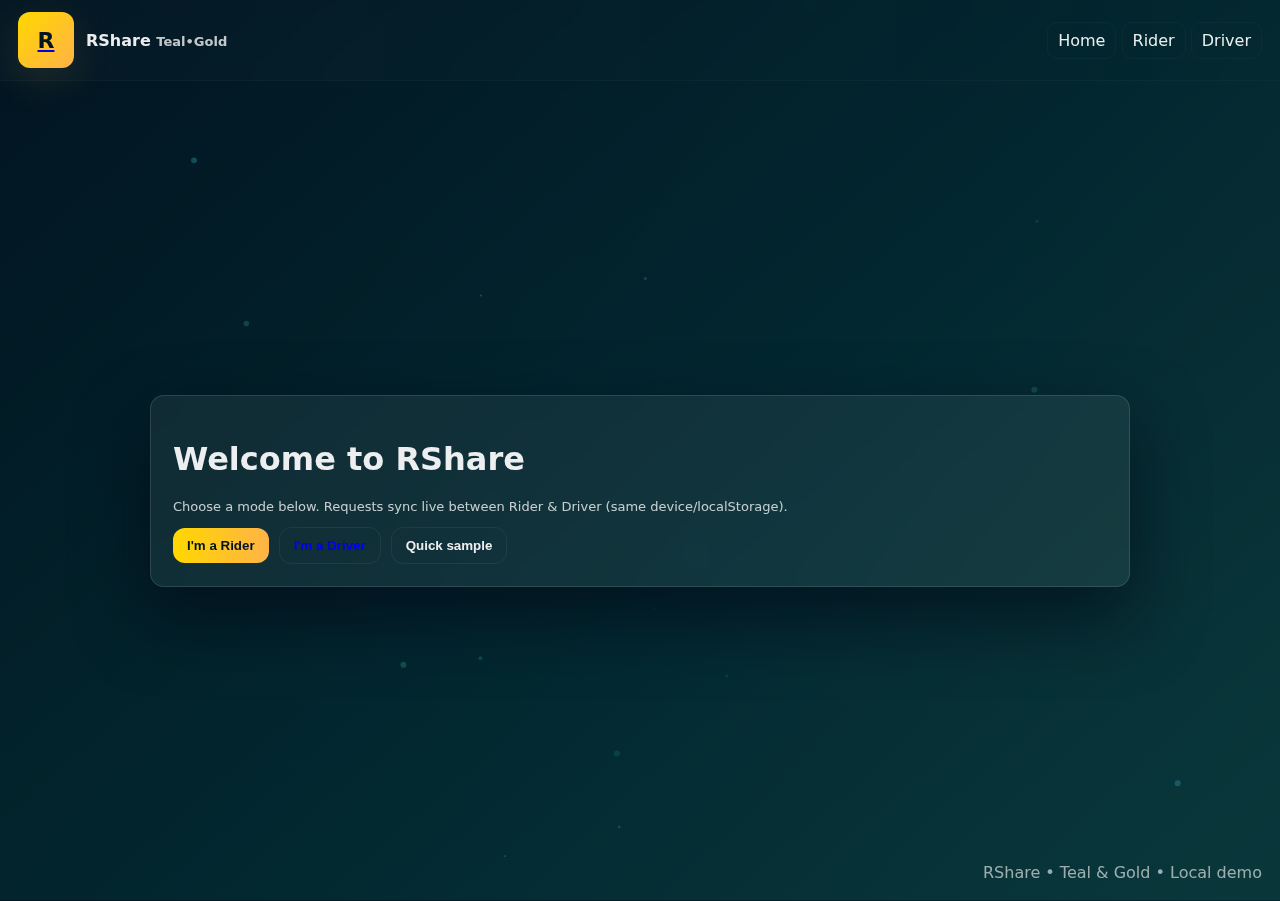
<file: index.html>
<!doctype html>
<html lang="en">
<head>
<meta charset="utf-8" />
<meta name="viewport" content="width=device-width,initial-scale=1" />
<title>RShare — Home</title>
<link rel="stylesheet" href="style.css">
</head>
<body>
<canvas id="bgCanvas"></canvas>
<header class="topbar">
<div class="brand">
<a class="logo-link" href="index.html"><div class="logoMark">R</div></a>
<div class="brandText">RShare <small class="muted">Teal•Gold</small></div>
</div>
<nav class="nav">
<a href="index.html" class="nav-link">Home</a>
<a href="rider.html" class="nav-link">Rider</a>
<a href="driver.html" class="nav-link">Driver</a>
</nav>
</header>
<main class="center">
<div class="card">
<h1>Welcome to <span class="accent">RShare</span></h1>
<p class="muted">Choose a mode below. Requests sync live between Rider & Driver (same device/localStorage).</p>
<div class="actions-row">
<a href="rider.html"><button class="btn primary">I'm a Rider</button></a>
<a href="driver.html"><button class="btn ghost">I'm a Driver</button></a>
<button class="btn ghost" onclick="quickSample()">Quick sample</button>
</div>
</div>
</main>
<footer class="footer">RShare • Teal & Gold • Local demo</footer>
<script src="app.js"></script>
</body>
</html>
</file>
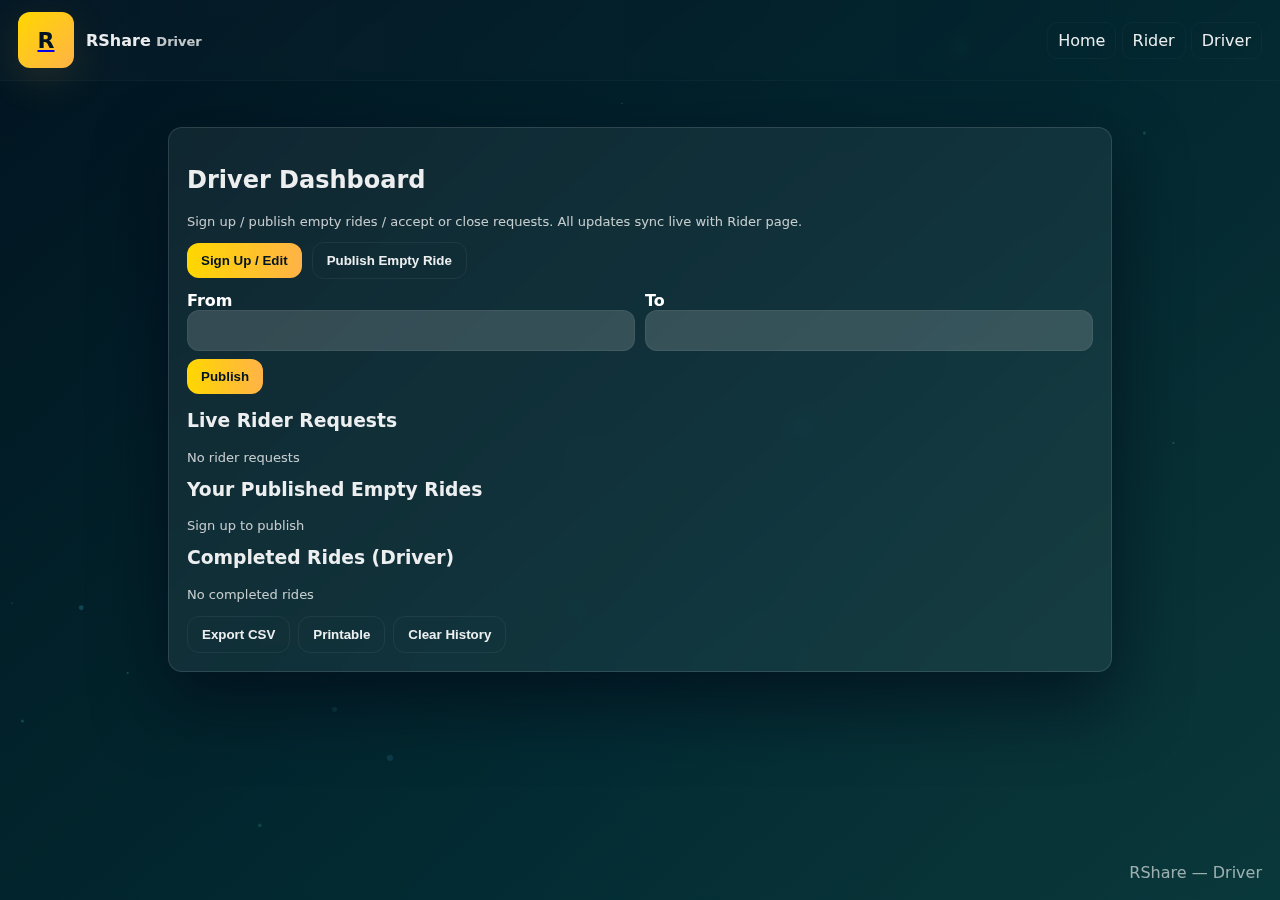
<file: driver.html>
<!doctype html>
<html lang="en">
<head>
<meta charset="utf-8" />
<meta name="viewport" content="width=device-width,initial-scale=1" />
<title>RShare — Driver</title>
<link rel="stylesheet" href="style.css">
</head>
<body>
<canvas id="bgCanvas"></canvas>
<header class="topbar">
<div class="brand">
<a class="logo-link" href="index.html"><div class="logoMark">R</div></a>
<div class="brandText">RShare <small class="muted">Driver</small></div>
</div>
<nav class="nav">
<a href="index.html" class="nav-link">Home</a>
<a href="rider.html" class="nav-link">Rider</a>
<a href="driver.html" class="nav-link">Driver</a>
</nav>
</header>
<main class="page fade">
<div class="card form-card">
<h2>Driver Dashboard</h2>
<p class="muted">Sign up / publish empty rides / accept or close requests. All updates sync live with Rider page.</p>
<div class="actions-row">
<button id="signupBtn" class="btn primary">Sign Up / Edit</button>
<button id="logoutBtn" class="btn ghost" style="display:none">Logout</button>
<button id="togglePublish" class="btn ghost">Publish Empty Ride</button>
</div>


<div id="publishForm" class="publish hidden" style="margin-top:12px">
<div class="two-col">
<label>From<input id="p_from"></label>
<label>To<input id="p_to"></label>
</div>
<div style="margin-top:8px" class="actions-row"><button id="doPublish" class="btn primary">Publish</button></div>
</div>


<h3 style="margin-top:16px">Live Rider Requests</h3>
<div id="driverRequests" class="list"></div>


<h3 style="margin-top:14px">Your Published Empty Rides</h3>
<div id="publishedList" class="list"></div>


<h3 style="margin-top:14px">Completed Rides (Driver)</h3>
<div id="driverHistory" class="list"></div>


<div style="margin-top:14px;display:flex;gap:8px">
<button id="exportCsv" class="btn ghost">Export CSV</button>
<button id="exportPdf" class="btn ghost">Printable</button>
<button id="clearHistory" class="btn ghost">Clear History</button>
</div>
</div>
</main>
<footer class="footer">RShare — Driver</footer>
<script src="app.js"></script>
</body>
</html>
</file>
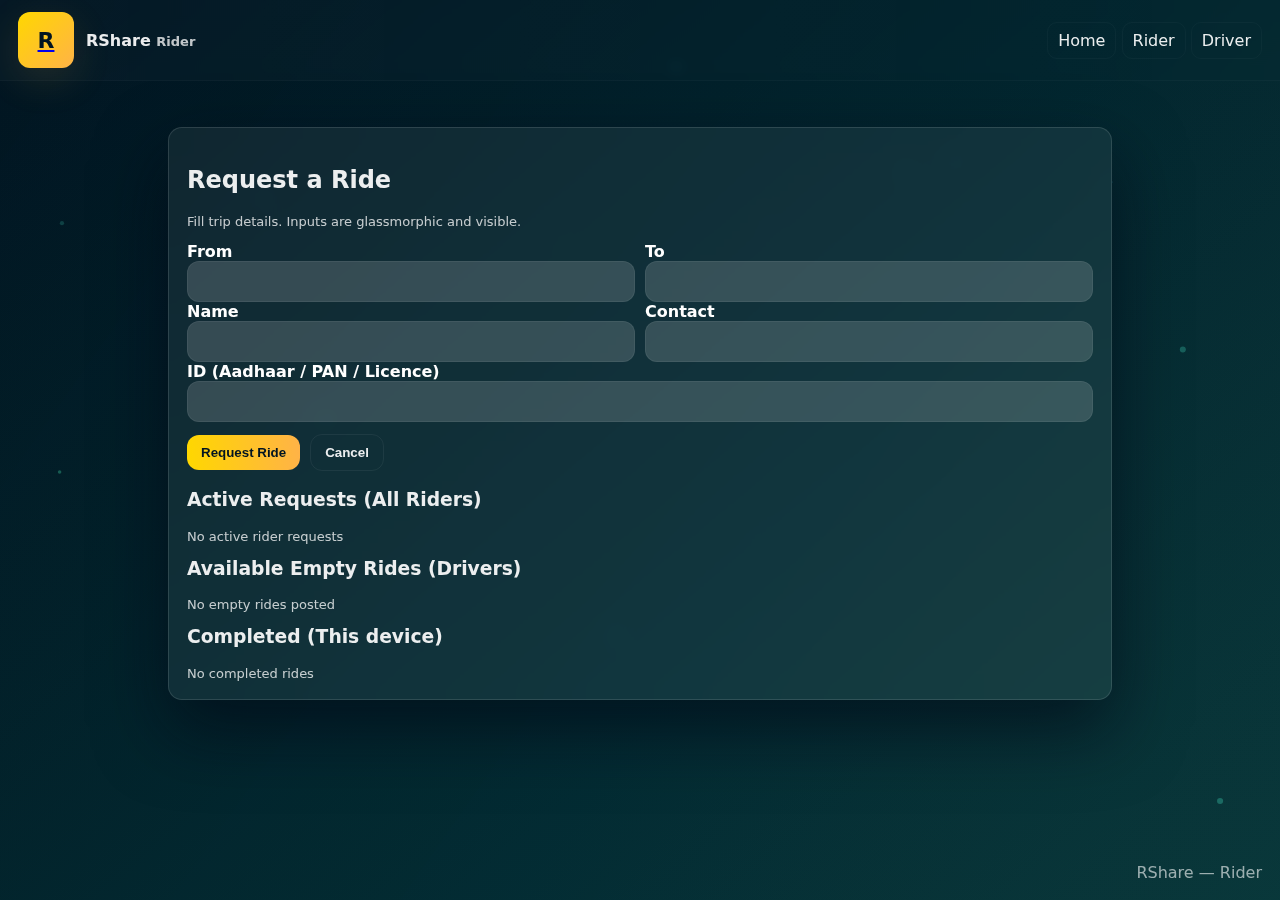
<file: rider.html>
<!doctype html>
<html lang="en">
<head>
<meta charset="utf-8" />
<meta name="viewport" content="width=device-width,initial-scale=1" />
<title>RShare — Rider</title>
<link rel="stylesheet" href="style.css">
</head>
<body>
<canvas id="bgCanvas"></canvas>
<header class="topbar">
<div class="brand">
<a class="logo-link" href="index.html"><div class="logoMark">R</div></a>
<div class="brandText">RShare <small class="muted">Rider</small></div>
</div>
<nav class="nav">
<a href="index.html" class="nav-link">Home</a>
<a href="rider.html" class="nav-link">Rider</a>
<a href="driver.html" class="nav-link">Driver</a>
</nav>
</header>
<main class="page fade">
<div class="card form-card">
<h2>Request a Ride</h2>
<p class="muted">Fill trip details. Inputs are glassmorphic and visible.</p>
<form id="riderForm">
<div class="two-col">
<label>From<input id="r_from" required></label>
<label>To<input id="r_to" required></label>
</div>
<div class="two-col">
<label>Name<input id="r_name" required></label>
<label>Contact<input id="r_contact" required></label>
</div>
<label>ID (Aadhaar / PAN / Licence)<input id="r_id" required></label>
<div class="actions-row">
<button class="btn primary" type="submit">Request Ride</button>
<button class="btn ghost" type="button" id="r_cancel">Cancel</button>
</div>
</form>


<h3 style="margin-top:18px">Active Requests (All Riders)</h3>
<div id="requestsList" class="list"></div>


<h3 style="margin-top:14px">Available Empty Rides (Drivers)</h3>
<div id="driverPosts" class="list"></div>


<h3 style="margin-top:14px">Completed (This device)</h3>
<div id="riderHistory" class="list"></div>
</div>
</main>
<footer class="footer">RShare — Rider</footer>
<script src="app.js"></script>
</body>
</html>
</file>
<file: style.css>
:root{
--bg1:#021421; --bg2:#05363b; --teal:#00b5ad; --gold1:#ffd700; --gold2:#ffb347;
--glass:rgba(255,255,255,0.06); --glass-strong:rgba(255,255,255,0.12); --input-bg:rgba(255,255,255,0.10);
}
*{box-sizing:border-box}
html,body{height:100%;margin:0;font-family:Inter,system-ui,Segoe UI,Roboto,Arial;background:linear-gradient(140deg,var(--bg1),var(--bg2));color:rgba(255,255,255,0.92);-webkit-font-smoothing:antialiased}
#bgCanvas{position:fixed;inset:0;z-index:0}
.topbar{position:relative;z-index:12;display:flex;align-items:center;justify-content:space-between;padding:12px 18px;background:linear-gradient(90deg,rgba(255,255,255,0.02),transparent);backdrop-filter:blur(6px);border-bottom:1px solid rgba(255,255,255,0.03)}
.brand{display:flex;align-items:center;gap:12px}
.logoMark{width:56px;height:56px;border-radius:12px;background:linear-gradient(135deg,var(--gold1),var(--gold2));display:grid;place-items:center;color:#021421;font-weight:900;font-size:22px;box-shadow:0 12px 40px rgba(255,183,77,0.12);animation:logoHalo 3.8s ease-in-out infinite}
@keyframes logoHalo{0%{transform:rotate(-6deg) scale(1)}50%{transform:rotate(0deg) scale(1.04)}100%{transform:rotate(-6deg) scale(1)}}
.brandText{font-weight:700}
.muted{color:rgba(255,255,255,0.76);font-size:13px}
.nav .nav-link{color:inherit;text-decoration:none;padding:8px 10px;border-radius:10px;border:1px solid rgba(255,255,255,0.03)}
.center{display:grid;place-items:center;height:calc(100vh - 80px);padding:18px;z-index:6}
.card{width:100%;max-width:980px;background:var(--glass);border-radius:14px;padding:22px;backdrop-filter:blur(10px);border:1px solid var(--glass-strong);box-shadow:0 30px 70px rgba(2,6,20,0.6);z-index:6}
.page{max-width:980px;margin:28px auto;padding:18px;z-index:6}
.form-card{padding:18px}
.two-col{display:grid;grid-template-columns:1fr 1fr;gap:10px}
@media(max-width:720px){.two-col{grid-template-columns:1fr}}
label{display:block;font-weight:700;color:#fff}
input,select,textarea{width:100%;padding:12px;border-radius:12px;border:1px solid rgba(255,255,255,0.06);background:var(--input-bg);color:#fff;outline:none;backdrop-filter:blur(6px)}
input:focus,select:focus,textarea:focus{box-shadow:0 10px 40px rgba(0,181,173,0.12);border:1px solid rgba(0,181,173,0.9)}
.actions-row{display:flex;gap:10px;align-items:center;margin-top:12px}
.btn{padding:10px 14px;border-radius:12px;border:0;cursor:pointer;font-weight:700}
.btn.primary{background:linear-gradient(90deg,var(--gold1),var(--gold2));color:#021421}
.btn.ghost{background:transparent;border:1px solid rgba(255,255,255,0.06);color:inherit}
.list{margin-top:12px;display:grid;gap:10px}
.ride-card{display:flex;align-items:center;gap:12px;padding:12px;border-radius:12px;background:linear-gradient(180deg, rgba(255,255,255,0.02), rgba(255,255,255,0.01));border:1px solid rgba(255,255,255,0.03)}
.ride-left{width:56px;height:56px;border-radius:10px;background:linear-gradient(135deg,#ffffff12,#ffffff06);display:grid;place-items:center;font-weight:700;color:#012}
.action-icons{margin-left:auto;display:flex;gap:8px}
.icon-btn{padding:8px;border-radius:8px;border:0;background:linear-gradient(90deg,var(--teal),#00777a);color:#fff;cursor:pointer}
.icon-btn.danger{background:#ff6b6b}
.hidden{display:none}
.footer{position:fixed;right:18px;bottom:18px;z-index:12;color:rgba(255,255,255,0.6)}
.publish{display:block}
.fade{animation:fadeIn .36s ease both}
@keyframes fadeIn{from{opacity:0;transform:translateY(6px)}to{opacity:1;transform:none}}
</file>
